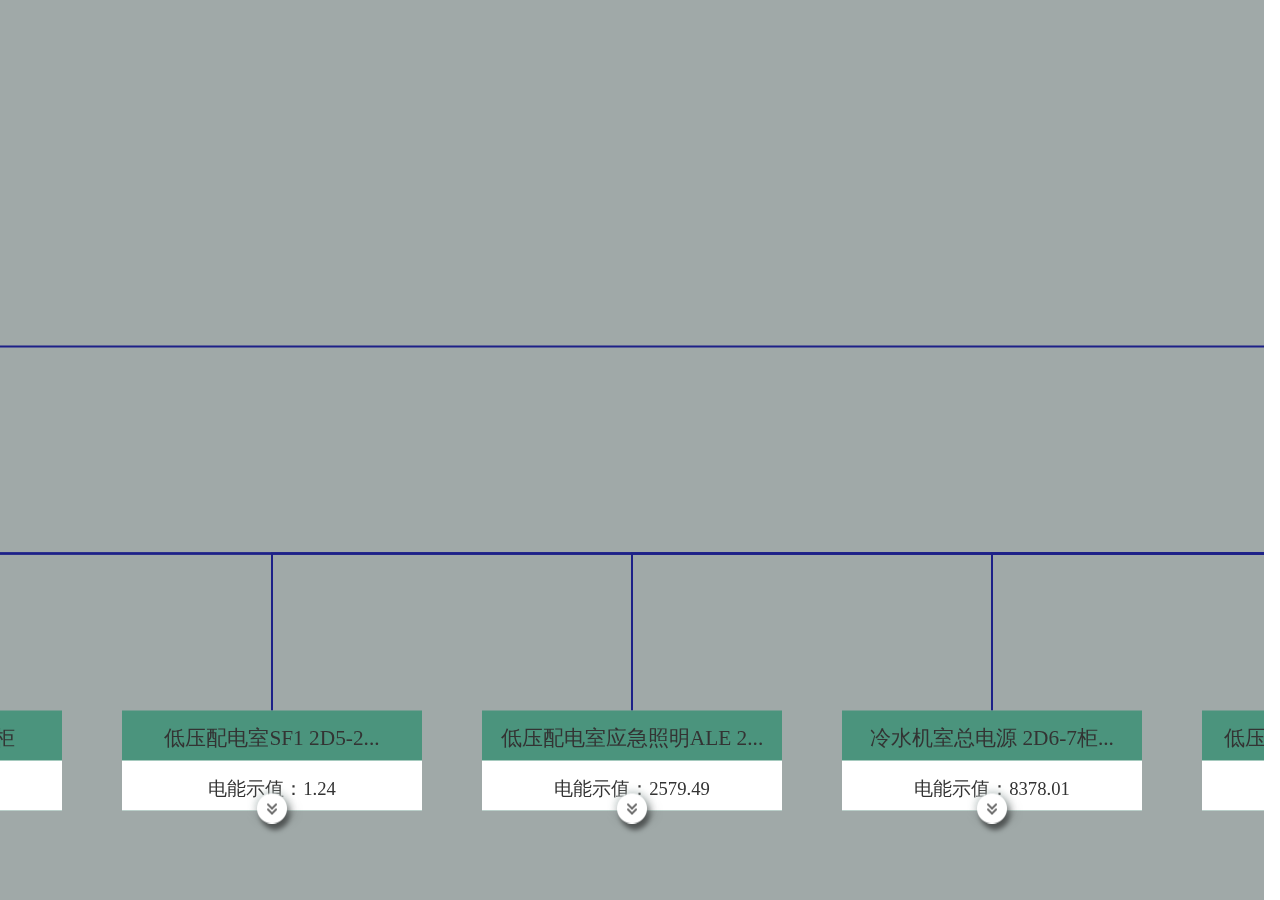
<file: index.html>
<!DOCTYPE html>
<html>

	<head>
		<meta charset="utf-8" />
		<title></title>
		<script src="js/jquery-2.1.0.js" type="text/javascript" charset="utf-8"></script>
		<script src="js/jtopo.js" type="text/javascript" charset="utf-8"></script>
	</head>

	<title>实时监测拓扑图</title>
	<style>
		#canvas {
			margin: 0;
			padding: 0;
			box-sizing: border-box;
			position: absolute;
			top: 0;
			left: 0
		}
	</style>

	<body id="body" onselectstart="javascript:return false;" style="overflow:-Scroll;overflow-x:hidden;overflow-y:hidden;">
		<canvas id="canvas"></canvas>
	</body>
	<script type="text/javascript">
		$(function() {
			$("#canvas").attr("width", $("#body").width());
			$("#canvas").attr("height", $(window).height());
			var canvas = document.getElementById('canvas');
			var stage = new JTopo.Stage(canvas); // 创建一个舞台对象
			var scene = new JTopo.Scene(stage); // 创建一个场景对象
			var up_img = "img/gplot_up.png";
			var down_img = "img/gplot_down.png";
			stage.wheelZoom = 1; //启动缩放，比例为0.85
			scene.backgroundColor = "160,169,168"; //场景背景颜色
			scene.alpha = 1;
			var str="{\"data\":[{\"children\":[{\"children\":[{\"children\":[{\"cj\":3,\"id\":100000000008,\"main_mp_id\":100000000012,\"name\":\"固化炉房AP4电柜 1D2-1柜\",\"readNum\":0.02},{\"cj\":3,\"id\":100000000009,\"main_mp_id\":100000000012,\"name\":\"高压保护电源 1D1-3柜\",\"readNum\":9865.53},{\"cj\":3,\"id\":100000000010,\"main_mp_id\":100000000012,\"name\":\"固化炉房APT电柜 1D1-1柜\",\"readNum\":1749.65},{\"cj\":3,\"id\":100000000014,\"main_mp_id\":100000000012,\"name\":\"固化炉房AP5电柜 1D2-2柜\",\"readNum\":0},{\"cj\":3,\"id\":100000000018,\"main_mp_id\":100000000012,\"name\":\"旋转加硬AP8、9、10电柜 1D1-2柜\",\"readNum\":3739.46},{\"cj\":3,\"id\":100000000084,\"main_mp_id\":100000000012,\"name\":\"固化炉房AP6电柜 1D2-3柜\",\"readNum\":0}],\"cj\":2,\"id\":100000000012,\"main_mp_id\":321000000010,\"name\":\"1#专变进线 1D5柜\",\"readNum\":2074.44},{\"children\":[{\"cj\":3,\"id\":100000000001,\"main_mp_id\":100000000015,\"name\":\"4#空调机房AP13 2D6-1柜\",\"readNum\":4638.81},{\"cj\":3,\"id\":100000000002,\"main_mp_id\":100000000015,\"name\":\"低压配电室KZX电柜 2D5-4柜\",\"readNum\":8300.91},{\"cj\":3,\"id\":100000000003,\"main_mp_id\":100000000015,\"name\":\"空压机总电源 2D5-3柜\",\"readNum\":7554.29},{\"cj\":3,\"id\":100000000004,\"main_mp_id\":100000000015,\"name\":\"低压配电室SF1 2D5-2柜\",\"readNum\":1.24},{\"cj\":3,\"id\":100000000005,\"main_mp_id\":100000000015,\"name\":\"低压配电室应急照明ALE 2D6-5柜\",\"readNum\":2579.49},{\"cj\":3,\"id\":100000000006,\"main_mp_id\":100000000015,\"name\":\"冷水机室总电源 2D6-7柜\",\"readNum\":8378.01},{\"cj\":3,\"id\":100000000007,\"main_mp_id\":100000000015,\"name\":\"低压配电室消防主电SF1 2D6-6柜\",\"readNum\":6.49},{\"cj\":3,\"id\":100000000013,\"main_mp_id\":100000000015,\"name\":\"注塑车间AP1 2D4-4柜\",\"readNum\":18333.32},{\"cj\":3,\"id\":100000000016,\"main_mp_id\":100000000015,\"name\":\"模具清洗间AP3 2D4-2柜\",\"readNum\":16770.66},{\"cj\":3,\"id\":100000000017,\"main_mp_id\":100000000015,\"name\":\"模具清洗间AP2 2D4-3柜\",\"readNum\":15943.3},{\"cj\":3,\"id\":100000000021,\"main_mp_id\":100000000015,\"name\":\"纯水站 2D5-1柜\",\"readNum\":8144.78},{\"cj\":3,\"id\":100000000085,\"main_mp_id\":100000000015,\"name\":\"新建水站主电源 2D4-1柜\",\"readNum\":1282.78},{\"cj\":3,\"id\":100000000090,\"main_mp_id\":100000000015,\"name\":\"后固化炉AP11 2D6-2柜\",\"readNum\":6172.52},{\"cj\":3,\"id\":100000000093,\"main_mp_id\":100000000015,\"name\":\"低压配电室照明插座AL 2D6-4柜\",\"readNum\":10509.29},{\"cj\":3,\"id\":100000000094,\"main_mp_id\":100000000015,\"name\":\"包装车间AP12 2D6-3柜\",\"readNum\":4671.66}],\"cj\":2,\"id\":100000000015,\"main_mp_id\":321000000010,\"name\":\"2#专变进线 2D1柜\",\"readNum\":20584.06}],\"cj\":1,\"id\":321000000010,\"name\":\"高压 G1进线柜\",\"readNum\":883.03}],\"id\":0,\"name\":0}]}";
			
			var _data =JSON.parse(str).data;
			var click_judge = true;
			function addNode(text, data) { //添加节点
				var node = new JTopo.Node(); // 创建一个节点
				node.textPosition = "Top_Center";
				node.textOffsetY = 45;
				node.dragable = false;
				var _text = "";
				if(text.length >= 14) {
					_text = text.substring(0, 14);
					_text = _text + "..."
				} else {
					_text = text;
				}
				//微软雅黑&-30&0@微软雅黑&-30&20
				node.text = _text;
				node.fontColor = "51,51,51"; //字体颜色
				node.fillColor = "75,148,125"; //节点背景
				node.font = "16pt Bold"; //设置字体
				if(data != undefined) {
					node.setSize(300, 100);
				} else {
					node.setSize(300, 50);
				}
				node.showSelected = false;
				//node.borderRadius = 10; // 圆角
				scene.add(node);
				if(data != undefined) {
					setTimeout(function() {
						var _node = new JTopo.Node(); // 创建一个节点
						var _x = node.getLocation().x;
						var _y = node.getLocation().y;
						_node.textPosition = "Middle_Center";
						_node.text = "电能示值：" + data.readNum;
						_node.fontColor = "51,51,51"; //字体颜色
						_node.fillColor = "255,255,255"; //节点背景
						_node.font = "14pt Bold"; //设置字体
						_node.setSize(300, 50);
						_node.showSelected = false;
						_node.dragable = false;
						_node.setLocation(_x, _y + 50);
						scene.add(_node);
						setTimeout(function() {
							var img_x = node.getLocation().x;
							var img_y = node.getLocation().y;
							var img_node = new JTopo.Node();
							img_node.setImage(down_img, true);
							img_node.setLocation(img_x + 124, img_y + 71);
							img_node.showSelected = false;
							img_node.shadow = true;
							img_node.dragable = false;
							img_node.zIndex = 999;
							scene.add(img_node);
							img_node.addEventListener("click", function() {
								var _this = this;
								var _node = new JTopo.Node(); // 创建一个节点
								var _x = node.getLocation().x;
								var _y = node.getLocation().y;
								_node.textPosition = "Middle_Center";
								_node.text = "A相电流：" + data.readNum;
								_node.fontColor = "51,51,51"; //字体颜色
								_node.fillColor = "255,255,255"; //节点背景
								_node.font = "14pt Bold"; //设置字体
								_node.setSize(300, 0);
								_node.showSelected = false;
								_node.visible = true;
								_node.setLocation(_x, _y + 100);
								_this.visible = false;
								JTopo.Animate.stepByStep(_node, {
									height: 50
								}, 100, false).start();
								scene.add(_node);
								var up_node = new JTopo.Node(); // 创建一个节点
								up_node.setImage(up_img, true);
								up_node.setLocation(img_x + 124, img_y + 135);
								up_node.showSelected = false;
								up_node.shadow = true;
								up_node.dragable = false;
								up_node.zIndex = 999;
								scene.add(up_node);
								up_node.addEventListener("click", function() {
									this.visible = false;
									_this.visible = true;
									function visible() {
										setTimeout(function() {
											_node.visible = false;
										}, 100);
										return false;
									}
									JTopo.Animate.stepByStep(_node, {
										height: 0
									}, 100, visible()).start();
								});
							})
						}, 1)
					}, 1)
				}
				return node;
			}
	
			function addLink(nodeA, nodeZ) { //连线
				var link = new JTopo.FoldLink(nodeA, nodeZ);
				console.log(link);
				link.strokeColor = '29,32,136';
				link.lineWidth = 2;
				scene.add(link);
				return link;
			}
			for(var i = 0; i < _data.length; i++) {
				var first = addNode("实时监测拓扑图"); //jtopo不能设置两个顶级节点（也许是我自己没找到解决方法）
				if(_data[i].children != undefined) {
					for(var j = 0; j < _data[i].children.length; j++) {
						var second = addNode(_data[i].children[j].name, _data[i].children[j]);
						addLink(first, second);
						getnode(_data[i].children[j].children, second);
					}
				}
			}
			function getnode(elem, second) { //递归查找层级
				if(elem != undefined) {
					for(var n = 0; n < elem.length; n++) {
						var third = addNode(elem[n].name, elem[n]);
						addLink(second, third);
						if(elem[n].children != undefined) {
							getnode(elem[n].children, third);
						}
					}
				}
			}
			scene.doLayout(JTopo.layout.TreeLayout('down', 350, 207));
		});
	</script>

</html>
</file>
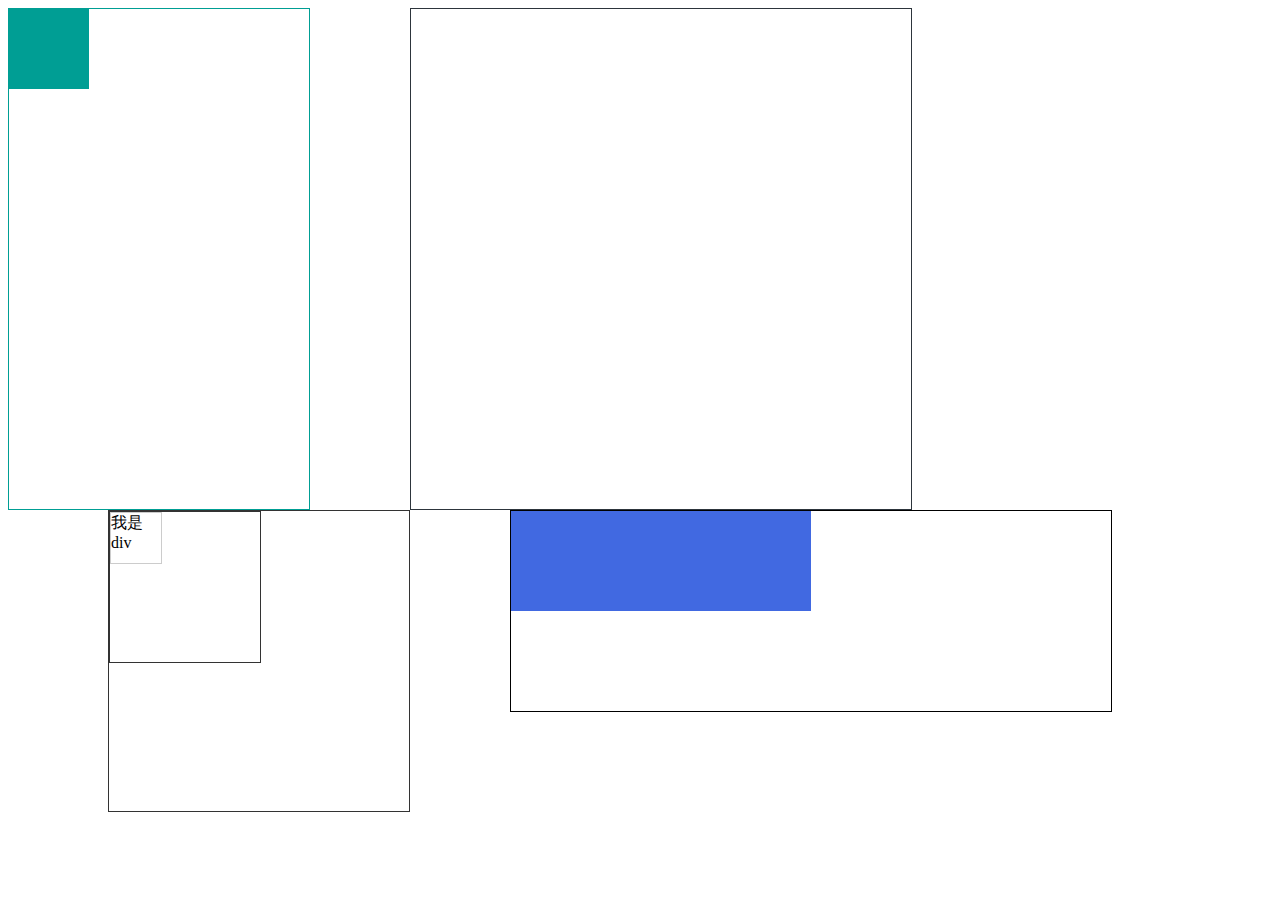
<file: drag.html>
<!DOCTYPE html>
<html lang="zh">

	<head>
		<meta charset="UTF-8" />
		<meta name="viewport" content="width=device-width, initial-scale=1.0" />
		<meta http-equiv="X-UA-Compatible" content="ie=edge" />
		<title>Document</title>
		<style type="text/css">
			.left {
				width: 300px;
				height: 500px;
				float: left;
				border: 1px solid #009E94;
			}
			
			.right {
				width: 500px;
				height: 500px;
				float: left;
				border: 1px solid #2D353C;
				margin-left: 100px;
			}
			
			.drag1 {
				width: 80px;
				height: 80px;
				background-color: #009E94;
				display: block;
			}
			/*span如果直接设置宽高无效的原因：由于span的display默认属性是：inline；
		 * 如果需要改变其宽高，就需要将其转变为块体元素（block）或行内块体元素（inle-block）：*/
		
		.box1{  
                height: 200px;  
                width: 600px;  
                margin: 0  0 0 100px; 
                float: left; 
                border: 1px solid;
                
            }  
            .box1 a{  
                display: block;  
                height: 50%;  
                width: 50%;  
               background-color: royalblue;
            }  
		
		
		
		
		
		
		
		
		
		
		</style>
	</head>

	<body>
		<div class="left">
			<span draggable="true" class="drag1" id="test">
			
		</span>
		</div>
		<div class="right" id="target">

		</div>
		
		
		
		
		<!--
        	作者：1530687053@qq.com
        	时间：2018-03-28
        	描述：在div中写click事件，默认是事件冒泡
        	用addEventListener监听click 根据第三个参数（useCapture）true/false判断是冒泡还是捕获
        	
        -->
		
		<div id="div1" style="float: left;margin-left: 100px;width: 300px;height: 300px;border: 1px solid #333333;" >
			<div id="div2" style="width: 150px;height: 150px;border: 1px solid #333333;" >
				<div id="div3" style="width: 50px;height: 50px;border: 1px solid #CCCCCC;" >我是div</div>
			</div>
		</div>
		
		<div class="box1">  
            <a href="http://ming5.top" target="_blank"></a>  
        </div>  
		<script src="../../js/jquery.min.js" type="text/javascript" charset="utf-8"></script>
		<script type="text/javascript">
			
		    /*true表示捕获     false表示冒泡*/
		   
			/*document.getElementById("div1").addEventListener("click",a,true);
			document.getElementById("div2").addEventListener("click",b,false);
			document.getElementById("div3").addEventListener("click",c,true);*/
			
			
			//注意此处的onclick为小写，且也为冒泡
			document.getElementById("div1").onclick=a;
			div2.onclick=b;
			div3.onclick=c;
			
			
			function a(e){
				
				console.log('我是div1');
			}
			
			function b(e){
				
				console.log('我是div2');
			}
			
			function c(e){
				e.stopPropagation();  //阻止事件冒泡  执行当前
				
				
				
//                e.preventDefault();   //自身会执行  ，冒泡事件执行   会阻止默认事件 但是当前的事件会继续冒泡执行
				return false;  //自身事件会被终止 继续冒泡   自身不执行 冒泡执行
				console.log('我是div3');
			
			}
		
			 $(".box1").click(function(){  
                console.log("1")//不阻止事件冒泡会打印1，页面跳转;               
            });  
             $(".box1 a").click(function(e){  
                e.stopPropagation();  //阻止了冒泡，当前会执行
			
//				e.preventDefault();   //当前默认操作不执行 不能阻止冒泡 而且当前的事件会执行

//			 	return false;        //什么都不执行了
				console.log('a');
                
            });  
            
			
			var timer, i = 0;
			test.ondragstart = function() {
				this.style.backgroundColor = 'lightgreen';
				console.log('我开始拖动咯')
			}
			test.ondrag = function() {
				if(timer) return;
				timer = setInterval(function() {
					test.innerHTML = i++;
					
				}, 100)
//				console.log('一直在拖动我把')
			}
			test.ondragend = function() {
				clearInterval(timer);
				timer = 0;
				this.style.backgroundColor = 'pink';
				console.log('拖动完了吧')
				
			}
			
			
			target.ondragenter = function(e){
				e=e||event;
				if(e.preventDefault()){
					e.preventDefault();
				}else{
					e.returnValue = false;
				}
				console.log('有目标进入了')
			}
			target.ondragleave = function(e){
				console.log('我从目标离开了')
			}
			target.ondragover =function(){
				console.log('我在目标元素中拖动了');
			}
			target.ondrop = function(e){
				e.preventDefault();
				console.log('元素落在目标元素了')
				test.appendChild(target);
		
			    this.style.backgroundColor = 'orange';   
			}
		</script>
	</body>

</html>
</file>
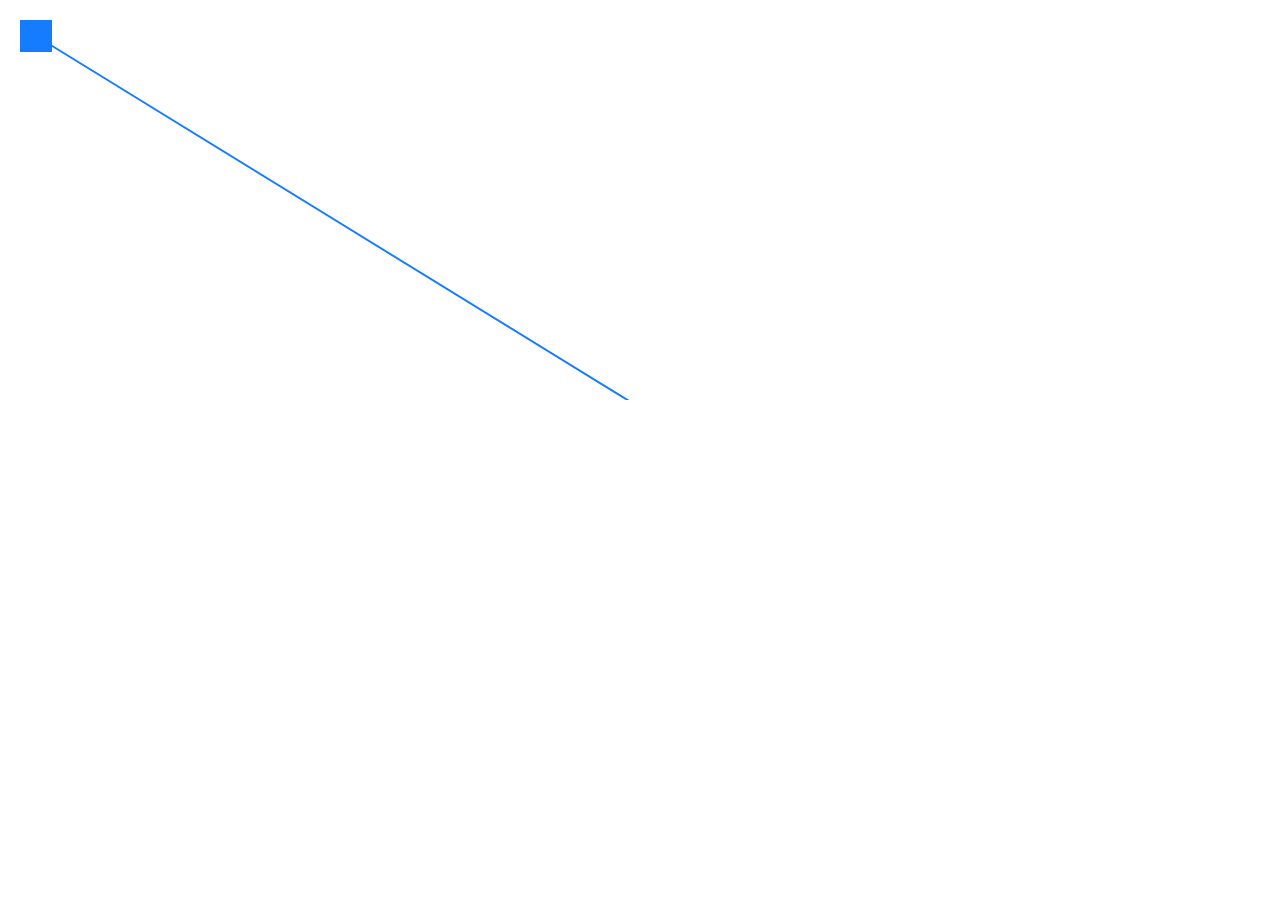
<file: index2.html>
<!DOCTYPE html>
<html>

	<head>
		<meta charset="utf-8" />
		<title></title>
		<script src="js/jquery-2.1.0.js" type="text/javascript" charset="utf-8"></script>
		<script src="js/jtopo.js" type="text/javascript" charset="utf-8"></script>
	</head>
	<title>实时监测拓扑图</title>
	<style>
		#canvas {
			margin: 0;
			padding: 0;
			box-sizing: border-box;
			position: absolute;
			top: 0;
			left: 0
		}
	</style>

	<body id="body" onselectstart="javascript:return false;" style="overflow:-Scroll;overflow-x:hidden;overflow-y:hidden;">
		<canvas width="910" height="400" id="canvas"></canvas>

	</body>
	<script type="text/javascript">
		var canvas = document.getElementById('canvas'),
			stage = new JTopo.Stage(canvas), // 创建一个舞台对象
			scene = new JTopo.Scene(stage), // 创建一个场景对象
			node = new JTopo.Node("Hello"); // 创建一个节点
		node.setLocation(10, 20); // 设置节点坐标  
		node.rotate = Math.random(); // 旋转角度
		node.scaleX = Math.random(); // 水平方向的缩放
		node.scaleY = Math.random(); // 垂直方向的缩放
		node.alpha = Math.random(); // 透明度
		node.setImage('img/gplot_up.png'); // 设置图片
		node.fontColor = "0,0,0"; // 设置文字颜色
		scene.add(node); // 放入到场景中
		var nodeFrom = new JTopo.Node("from");
		nodeFrom.setLocation(20, 20);
		scene.add(nodeFrom);

		var nodeTo = new JTopo.Node("To");
		nodeTo.setLocation(800, 500);
		scene.add(nodeTo);

		addLink(nodeFrom,nodeTo,scene);
		function addLink(nodeFrom,nodeTo,scene){
			var link = new JTopo.Link(nodeFrom, nodeTo); // 增加连线
			scene.add(link);
		}
		
	</script>

</html>
</file>
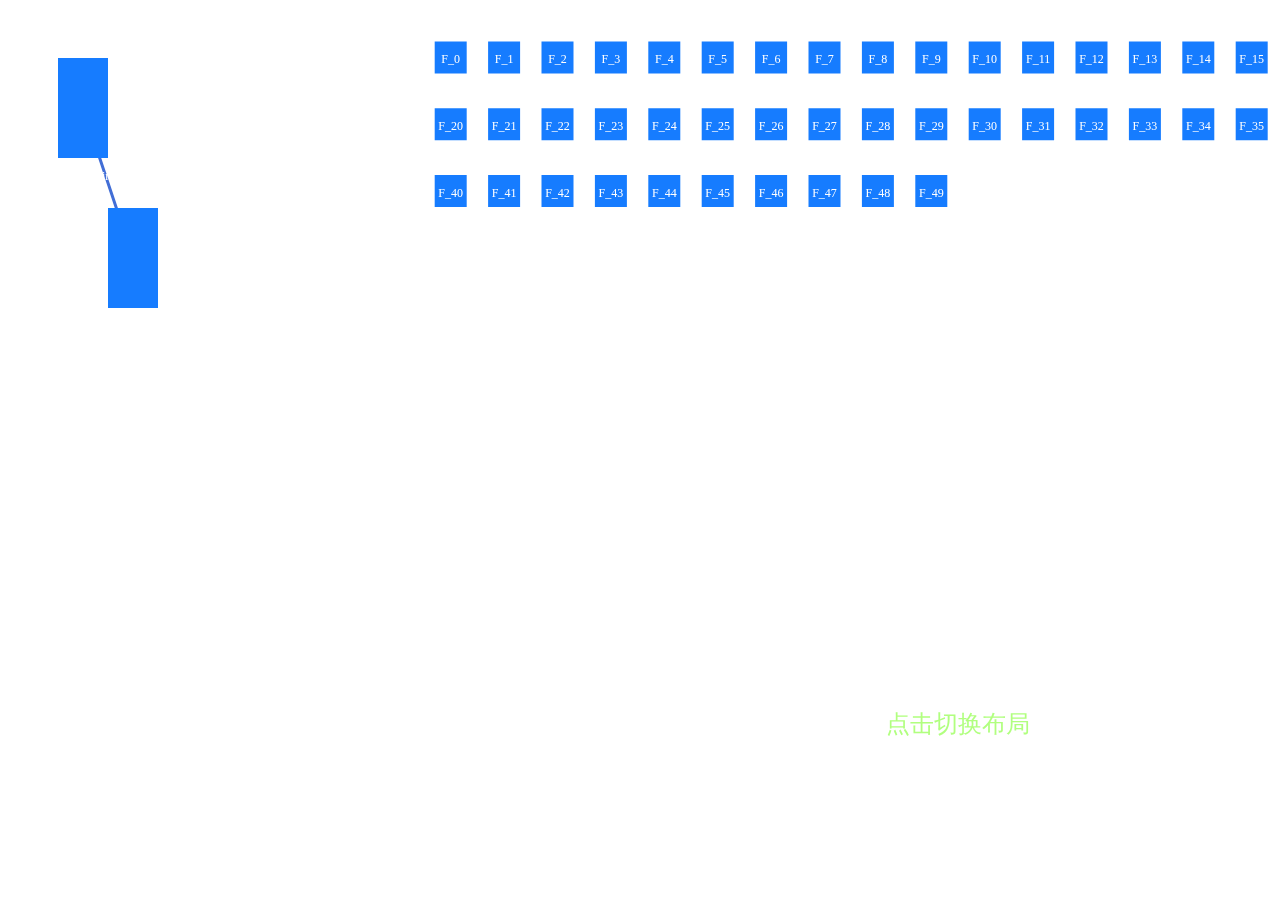
<file: index9.html>
<!DOCTYPE html PUBLIC "-//W3C//DTD XHTML 1.0 Transitional//EN" "http://www.w3.org/TR/xhtml1/DTD/xhtml1-transitional.dtd">
<html xmlns="http://www.w3.org/1999/xhtml" xml:lang="zh">

	<head>
		<meta http-equiv="Content-Type" content="text/html;charset=UTF-8" />
		<title>拓扑图分组</title>
	</head>

	<body>
		<canvas id="canvas"></canvas>
		<script src="js/jtopo-min.js" type="text/javascript" charset="utf-8"></script>
		<script type="text/javascript">
			var canvas = document.getElementById('canvas'),
				stage = new JTopo.Stage(canvas);
			//显示工具栏

			var scene = new JTopo.Scene();
//			scene.background = './img/bg.jpg';
			stage.add(scene);
		
			canvas.setAttribute("width", window.innerWidth);
			canvas.setAttribute("height", window.innerHeight);

			// 不指定布局的时候，容器的布局为自动(容器边界随元素变化）
//			var container = new JTopo.Container('边界自动变化');
//			container.textPosition = 'Middle_Center';
//			container.fontColor = '100,255,0';
//			container.font = '18pt 微软雅黑';
//			container.borderColor = '255,0,0';
//			container.borderRadius = 30; // 圆角
//			scene.add(container);

//			for(var i = 0; i < 5; i++) {
//				var node = new JTopo.Node("A_" + i);
//				node.textPosition = "Middle_Center";
//				node.setLocation(300 + Math.random() * 300, 200 + Math.random() * 200);
//				scene.add(node);
//				container.add(node);
//			}
//			
//			
//			
//			scene.add(new JTopo.Link(container.childs[0], container.childs[1]));
//			scene.add(new JTopo.Link(container.childs[2], container.childs[3]));
//
//			// 流式布局（水平、垂直间隔均为10)
			var flowLayout = JTopo.layout.FlowLayout(10, 10);

			// 网格布局(4行3列)
			var gridLayout = JTopo.layout.GridLayout(10,20);

			var container2 = new JTopo.Container('点击切换布局');
			container2.layout = flowLayout;
			container2.fillColor = '255,255,255';
			container2.setBound(400, 0, 1100, 700);
			container2.fontColor = '100,255,0';
			container2.font = '18pt 微软雅黑';
			container2.borderColor = '255,255,255';
			container2.borderRadius = 30; // 圆角
			scene.add(container2);

			for(var i = 0; i < 50; i++) {
				var node = new JTopo.Node("F_" + i);
				node.textPosition = "Middle_Center";
				scene.add(node);
				
				container2.add(node);
				container2.layout = gridLayout;
			
				
			}

			
			
//			var container3 = new JTopo.Container('点击切换布局');
//			container3.layout = flowLayout;
//          container3.fillColor = '10,10,100';
//			 container3.setBound(100, 100, 100, 200);
//			 container3.dragable=false;
//			 scene.add(container3);
			
			var node1 = new JTopo.Node("test");
			node1.setBound(100, 200, 50, 100); // 同时设置大小及位置
			scene.add(node1);
			scene.add(node1);
			
			
			var node2 = new JTopo.Node("test");
			node2.setBound(50, 50, 50, 100); // 同时设置大小及位置
			scene.add(node2);
			scene.add(node2);
			
			newLink(node2,node1,"link");
			
			// 简单连线
            function newLink(nodeA, nodeZ, text,dashedPattern){
                var link = new JTopo.Link(nodeA, nodeZ, text);        
                link.lineWidth = 3; // 线宽
                link.bundleOffset = 60; // 折线拐角处的长度
                link.bundleGap = 20; // 线条之间的间隔
                link.textOffsetY = 3; // 文本偏移量（向下3个像素）
                link.strokeColor = JTopo.util.randomColor(); // 线条颜色随机
                link.dashedPattern = dashedPattern; 
                scene.add(link);
                return link;
            }
		</script>
	</body>

</html>
</file>
